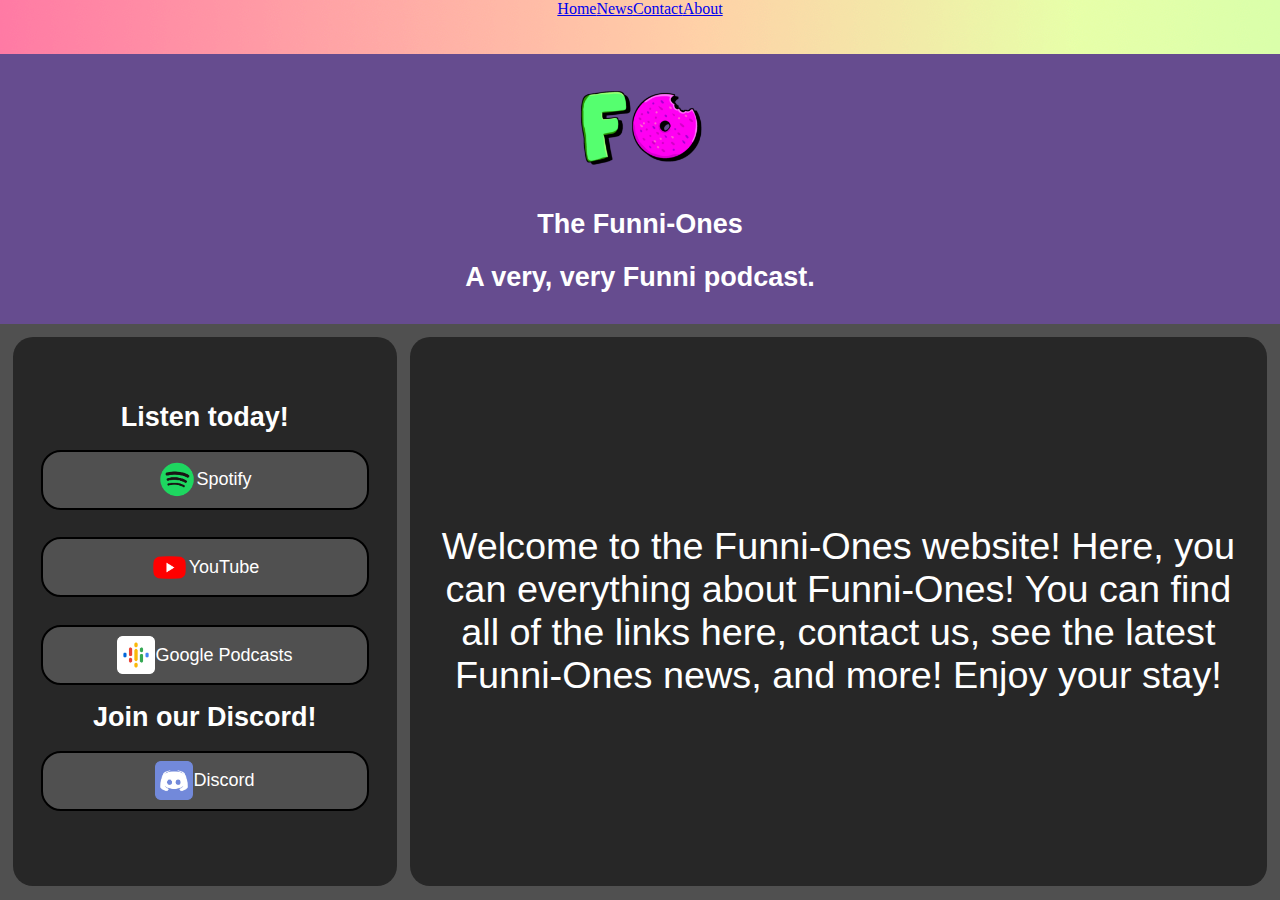
<file: index.html>
<!DOCTYPE html>
<html>
    <head>
        <meta name="viewport" content="width=device-width, initial-scale=1.0">
        <title>Funni-Ones Podcast</title>
        <link rel="shortcut icon" type="image/x-icon" href="./favicon.ico">
        <link rel="icon" type="image/x-icon" href="./favicon.ico">

        <link rel="stylesheet" media="(min-width: 500px)" href="./style/style.css?ver=12" />
        <link rel="stylesheet" media="(min-width: 500px)" href="./style/topnav.css?ver=12" />

        <link rel="stylesheet" media="(max-width: 500px)" href="./style/mobile-style.css?ver=12" />
        <link rel="stylesheet" media="(max-width: 500px)" href="./style/mobile-topnav.css?ver=12" />
        
    </head>
    <body>
        <div class="topnav">
            <a class="active" href="./">Home</a>
            <a href="./news">News</a>
            <a href="./contact">Contact</a>
            <a href="./about">About</a>
        </div>
        <div id="header">
            <div class="firstheads">
                <img class="logo" src="./img/logo.png">
                <h1 class="toptext">The Funni-Ones</h1>
                <h2 class="toptext">A very, very Funni podcast.</h1>
            </div>
        </div>
        <div id="listen">
            <div class="links">
                <h2>Listen today!</h2>
                <button onclick="window.location.href='https://podcasters.spotify.com/pod/show/funni-ones';"><img src="./img/spotify.png"> Spotify</button>
                <button onclick="window.location.href='https://www.youtube.com/channel/UCtUyeKevsfOvuDivl_CE23g';"><img src="./img/youtube.png"> YouTube</button>
                <button onclick="window.location.href='https://podcasts.google.com/feed/aHR0cHM6Ly9hbmNob3IuZm0vcy9lMjQwOTRjMC9wb2RjYXN0L3Jzcw';"><img src="./img/googlepod.png"> Google Podcasts</button>
                <h2>Join our Discord!</h2>
                <button onclick="window.location.href='https://discord.gg/fT35uUCUQv';"><img src="./img/discord.png"> Discord</button>
            </div>
        </div>

        <div id="info">
            <div class="infoinner">
                <pde class="infotext">Welcome to the Funni-Ones website! Here, you can everything about Funni-Ones! You can find all of the links here, contact us, see the latest Funni-Ones news, and more! Enjoy your stay!</pde>
            </div>
        </div>
    </body>
</html>
</file>
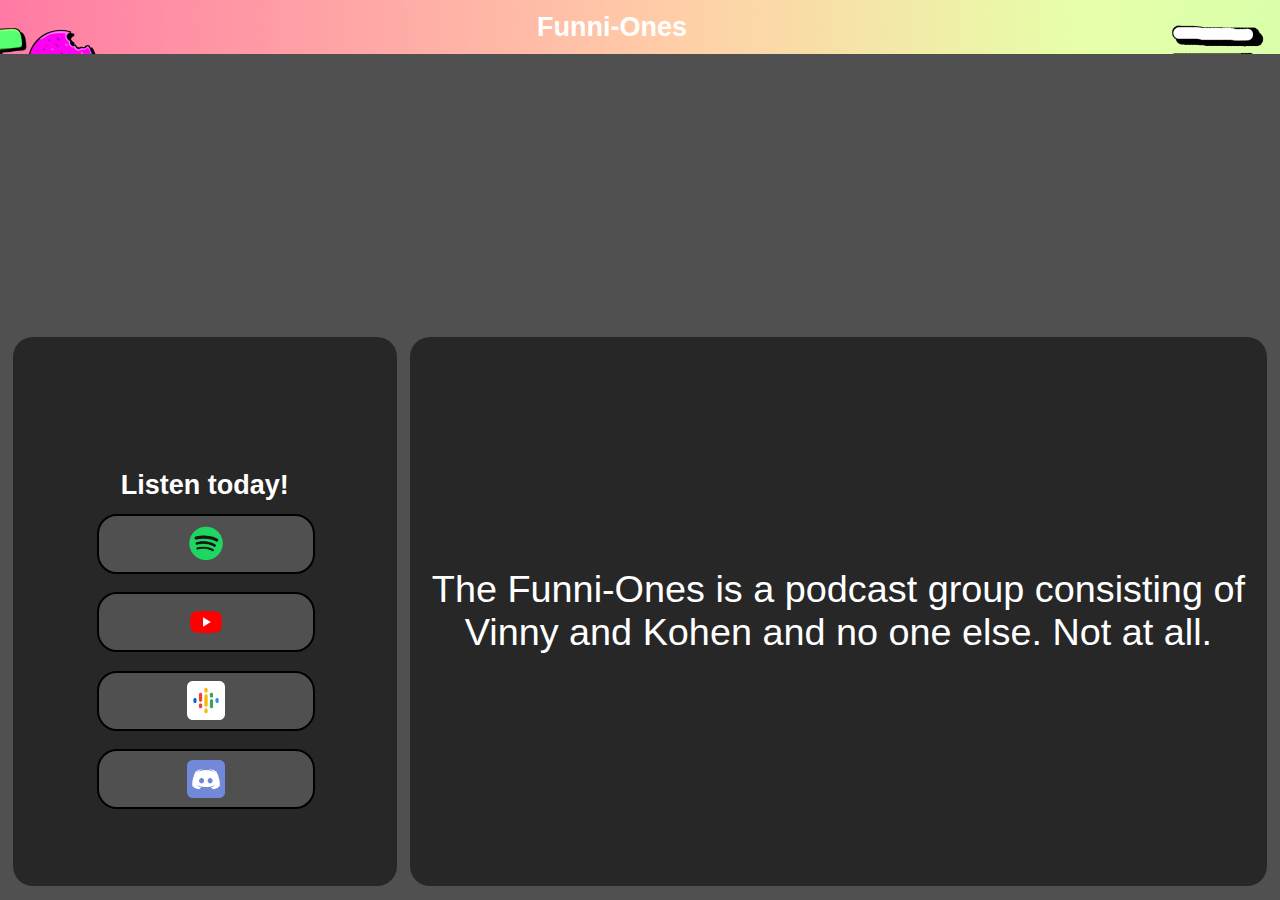
<file: about/index.html>
<!DOCTYPE html>
<html>
    <head>
        <meta name="viewport" content="width=device-width, initial-scale=1.0">
        <title>Funni-Ones Podcast</title>
        <script src="../dropdown.js"></script>

        <link rel="shortcut icon" type="image/x-icon" href="../favicon.ico">
        <link rel="icon" type="image/x-icon" href="../favicon.ico">

        <link rel="stylesheet" media="(min-width: 500px)" href="../style/style.css?ver=12" />
        <link rel="stylesheet" media="(min-width: 500px)" href="../style/topnav.css?ver=12" />

        <link rel="stylesheet" media="(max-width: 500px)" href="../style/mobile-style.css?ver=12" />
        <link rel="stylesheet" media="(max-width: 500px)" href="../style/mobile-topnav.css?ver=12" />
    </head>
    <body>
        <div class="topnav">
            <a class="topnavitem" href="../"><img class="logo" src="../img/logo.png"></a>
            <a class="middlenav"><h1 class="toptext">Funni-Ones</h1></a>
            <a href="javascript:void(0);" class="icon" onclick="myFunction()">
                <img class="logo" src="../img/cheebruger.png">
            </a>
        </div>
        <div id="myLinks">
            <a class="dactive" href="../">Home</a>
            <a href="../news">News</a>
            <a href="../contact">Contact</a>
            <a href="../about">About</a>
        </div>

        <div id="listen">
            <div class="links">
                <h2>Listen today!</h2>
                <div class="flexlinks">
                    <button onclick="window.location.href='https://podcasters.spotify.com/pod/show/funni-ones';"><img src="../img/spotify.png"></button>
                    <button onclick="window.location.href='https://www.youtube.com/channel/UCtUyeKevsfOvuDivl_CE23g';"><img src="../img/youtube.png"></button>
                    <button onclick="window.location.href='https://podcasts.google.com/feed/aHR0cHM6Ly9hbmNob3IuZm0vcy9lMjQwOTRjMC9wb2RjYXN0L3Jzcw';"><img src="../img/googlepod.png"></button>
                    <button onclick="window.location.href='https://discord.gg/fT35uUCUQv';"><img src="../img/discord.png"></button>
                </div>
            </div>
        </div>

        <div id="info">
            <div class="infoinner">
                <pde class="infotext">The Funni-Ones is a podcast group consisting of Vinny and Kohen and no one else. Not at all.</pde>
            </div>
        </div>
    </body>
</html>
</file>
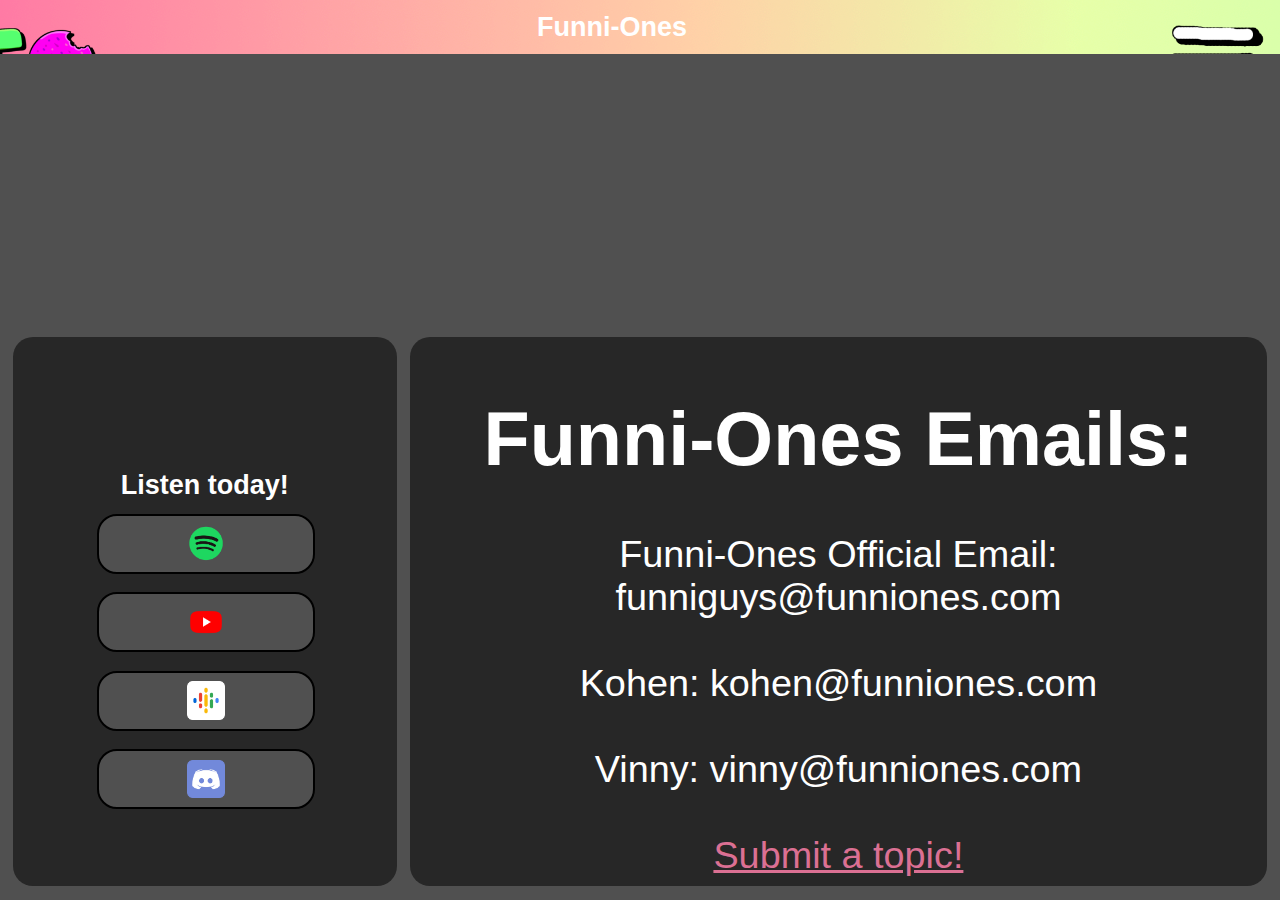
<file: contact/index.html>
<!DOCTYPE html>
<html>
    <head>
        <meta name="viewport" content="width=device-width, initial-scale=1.0">
        <title>Funni-Ones Podcast</title>
        <script src="../dropdown.js"></script>
        
        <link rel="shortcut icon" type="image/x-icon" href="../favicon.ico">
        <link rel="icon" type="image/x-icon" href="../favicon.ico">

        
        <link rel="stylesheet" media="(min-width: 500px)" href="../style/style.css?ver=12" />
        <link rel="stylesheet" media="(min-width: 500px)" href="../style/topnav.css?ver=12" />

        <link rel="stylesheet" media="(max-width: 500px)" href="../style/mobile-style.css?ver=12" />
        <link rel="stylesheet" media="(max-width: 500px)" href="../style/mobile-topnav.css?ver=12" />
    </head>
    <body>
        <div class="topnav">
            <a class="topnavitem" href="../"><img class="logo" src="../img/logo.png"></a>
            <a class="middlenav"><h1 class="toptext">Funni-Ones</h1></a>
            <a href="javascript:void(0);" class="icon" onclick="myFunction()">
                <img class="logo" src="../img/cheebruger.png">
            </a>
        </div>
        <div id="myLinks">
            <a class="dactive" href="../">Home</a>
            <a href="../news">News</a>
            <a href="../contact">Contact</a>
            <a href="../about">About</a>
        </div>

        <div id="listen">
            <div class="links">
                <h2>Listen today!</h2>
                <div class="flexlinks">
                    <button onclick="window.location.href='https://podcasters.spotify.com/pod/show/funni-ones';"><img src="../img/spotify.png"></button>
                    <button onclick="window.location.href='https://www.youtube.com/channel/UCtUyeKevsfOvuDivl_CE23g';"><img src="../img/youtube.png"></button>
                    <button onclick="window.location.href='https://podcasts.google.com/feed/aHR0cHM6Ly9hbmNob3IuZm0vcy9lMjQwOTRjMC9wb2RjYXN0L3Jzcw';"><img src="../img/googlepod.png"></button>
                    <button onclick="window.location.href='https://discord.gg/fT35uUCUQv';"><img src="../img/discord.png"></button>
                </div>
            </div>
        </div>

        <div id="info">
            <div class="infoinner" style="flex-direction: row;">
                <pde class="infotext"><h1>Funni-Ones Emails:</h1>Funni-Ones Official Email: funniguys@funniones.com<br><br>Kohen: kohen@funniones.com<br><br>Vinny: vinny@funniones.com<br /><br /><a style="color: palevioletred" href="https://forms.gle/vaBXaZv8j1sVF4dw5">Submit a topic!</a></pde>
            </div>
        </div>
    </body>
</html>
</file>
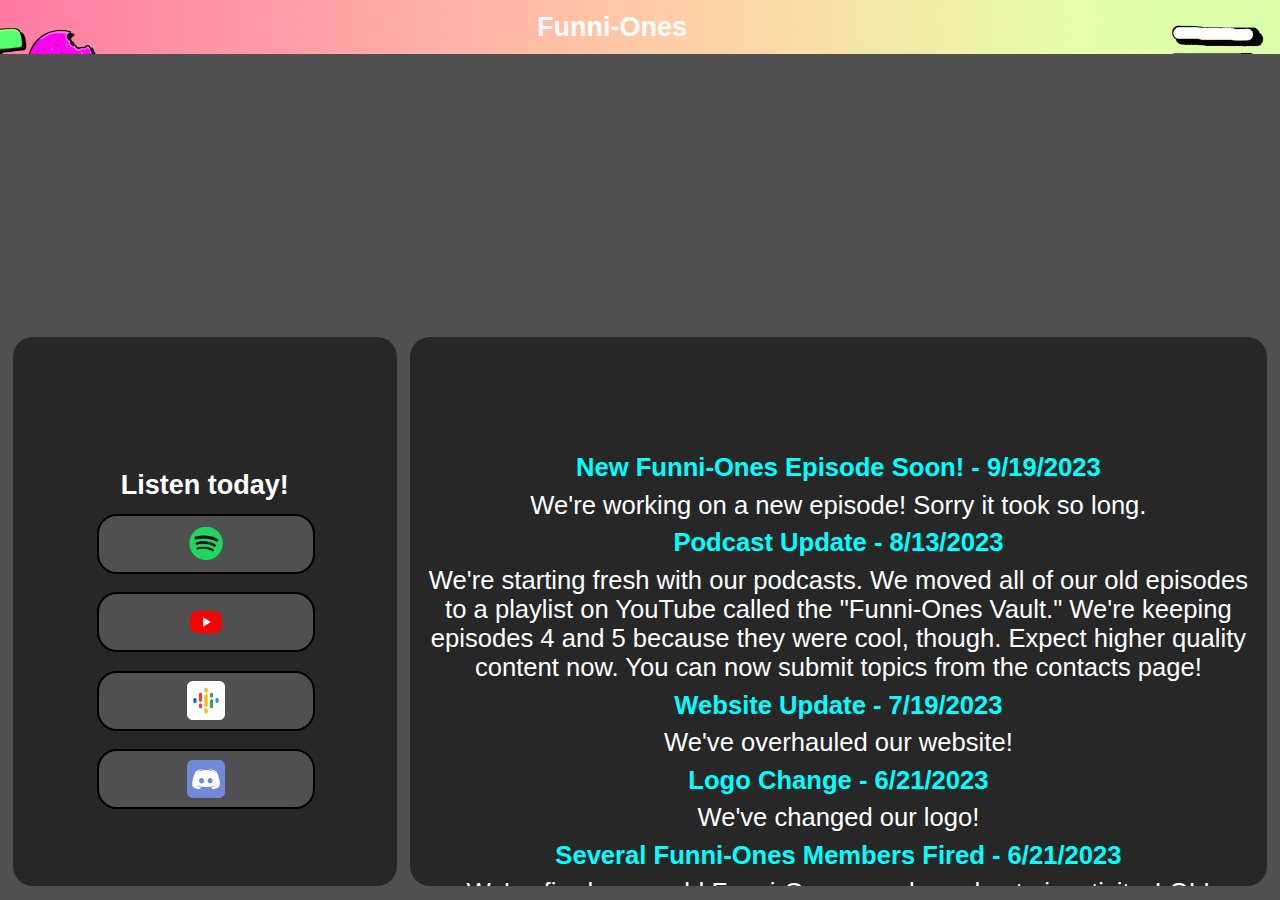
<file: news/index.html>
<!DOCTYPE html>
<html>
    <head>
        <meta name="viewport" content="width=device-width, initial-scale=1.0">
        <title>Funni-Ones Podcast</title>
        <script src="../dropdown.js"></script>
        
        <link rel="shortcut icon" type="image/x-icon" href="../favicon.ico">
        <link rel="icon" type="image/x-icon" href="../favicon.ico">

        <link rel="stylesheet" media="(min-width: 500px)" href="../style/style.css?ver=12" />
        <link rel="stylesheet" media="(min-width: 500px)" href="../style/topnav.css?ver=12" />

        <link rel="stylesheet" media="(max-width: 500px)" href="../style/mobile-style.css?ver=12" />
        <link rel="stylesheet" media="(max-width: 500px)" href="../style/mobile-topnav.css?ver=12" />
        
        <link rel="stylesheet" media="(min-width: 500px)" href="../style/news.css?ver=12" />
        <link rel="stylesheet" media="(max-width: 500px)" href="../style/mobile-news.css?ver=12" />
    </head>
    <body>
        <div class="topnav">
            <a class="topnavitem" href="../"><img class="logo" src="../img/logo.png"></a>
            <a class="middlenav"><h1 class="toptext">Funni-Ones</h1></a>
            <a href="javascript:void(0);" class="icon" onclick="myFunction()">
                <img class="logo" src="../img/cheebruger.png">
            </a>
        </div>
        <div id="myLinks">
            <a class="dactive" href="../">Home</a>
            <a href="../news">News</a>
            <a href="../contact">Contact</a>
            <a href="../about">About</a>
        </div>

        <div id="listen">
            <div class="links">
                <h2>Listen today!</h2>
                <div class="flexlinks">
                    <button onclick="window.location.href='https://podcasters.spotify.com/pod/show/funni-ones';"><img src="../img/spotify.png"></button>
                    <button onclick="window.location.href='https://www.youtube.com/channel/UCtUyeKevsfOvuDivl_CE23g';"><img src="../img/youtube.png"></button>
                    <button onclick="window.location.href='https://podcasts.google.com/feed/aHR0cHM6Ly9hbmNob3IuZm0vcy9lMjQwOTRjMC9wb2RjYXN0L3Jzcw';"><img src="../img/googlepod.png"></button>
                    <button onclick="window.location.href='https://discord.gg/fT35uUCUQv';"><img src="../img/discord.png"></button>
                </div>
            </div>
        </div>

        <div id="info">
            <div class="ninfoinner">
                <pde class="news"><br><br></pde>
                <pde class="news"><br><br></pde>
                <pde class="news"><br><br></pde>
                <pde class="news"><h2>New Funni-Ones Episode Soon! - 9/19/2023</h2><p>We're working on a new episode! Sorry it took so long.</p></pde>
                <pde class="news"><h2>Podcast Update - 8/13/2023</h2><p>We're starting fresh with our podcasts. We moved all of our old episodes to a playlist on YouTube called the "Funni-Ones Vault." We're keeping episodes 4 and 5 because they were cool, though. Expect higher quality content now. You can now submit topics from the contacts page!</p></pde>
                <pde class="news"><h2>Website Update - 7/19/2023</h2><p>We've overhauled our website!</p></pde>
                <pde class="news"><h2>Logo Change - 6/21/2023</h2><p>We've changed our logo!</p></pde>
                <pde class="news"><h2>Several Funni-Ones Members Fired - 6/21/2023</h2><p>We've fired some old Funni-Ones members due to inactivity. LOL!</p></pde>
                <pde class="news"><h2>YOOO WE GOT A NEWS SYSTEM - 5/28/2023</h2><p>Anything Funni-Ones will show up here now!</p></pde>
                <pde class="news"><br><br></pde>
            </div>
        </div>
    </body>
</html>
</file>
<file: style/style.css>
body {
    background-color: rgb(80, 80, 80);
}

#header {
    position: absolute;
    background: #664c8f;
    height: 30%;
    width: 100%;
    top: 6%;
    right: 0;
    display: flex;
    align-items: center;
}

.firstheads {
    margin: 0;
    position: absolute;
    transform: translateY(-50%);
    left: 50%;
    transform: translateX(-50%);
}

.toptext {
    color: white;
    font-size: min(3vh, 5vw);
    font-family: Arial;
    text-align: center;
}

.logo {
    width: min(15vh, 10vw);
    margin: auto;
    display: block;
}

#listen {
    float: left;
    position: absolute;
    background: rgb(39, 39, 39);
    height: 61%;
    width: 30%;
    margin-top: 1%;
    border-radius: 20px;
    top: 36%;
    left: 0;
    margin-left: 1%;
    display: flex;
    align-items: center;
    justify-content: center;
}

.links {
    margin: 0;
    position: absolute;
    width: 90%;
    height: 90%;
    display: flex;
    flex-direction: column;
    justify-content: center;
    align-items: center;
}

.links h2 {
    color: white;
    font-size: min(3vh, 5vw);
    font-family: Arial;
    text-align: center;
    margin: 1% 1% 1% 1%;
}

.links img {
    width: max(2vh, 3vw);
}

.links button {
    width: 95%;
    height: min(60px, 40%);
    display: inline-flex;
    align-items: center;
    justify-content: center;
    font-size: min(2vh, 4vw);
    color: white;
    background-color: rgb(80, 80, 80);
    border-radius: 20px;
    border-style: solid;
    margin: 4% 3% 4% 3%;
}

#info {
    overflow: hidden;
    background: rgb(39, 39, 39);
    height: 61%;
    width: 67%;
    border-radius: 20px;
    margin: 1% 1% 1% 1%;
    position: absolute;
    right: 0;
    top: 36%;
}

#finfo {
    overflow: hidden;
    background: rgb(39, 39, 39);
    height: 61%;
    width: -webkit-fill-available;
    border-radius: 20px;
    margin: 1% 1% 1% 1%;
    position: absolute;
    top: 36%;
}

.infoinner {
    width: -webkit-fill-available;
    height: -webkit-fill-available;
    margin: 1% 1% 1% 1%;
    overflow-y: scroll;
    display: inline-flex;
    align-items: center;
    justify-content: center;
    flex-direction: column;
}

.fofinner {
    width: -webkit-fill-available;
    height: -webkit-fill-available;
    margin: 0;
    position: relative;
    top: 15%;
    transform: translateY(-50%);
    left: 50%;
    transform: translateX(-50%);
}

.infotext {
    font-size: min(4.2vh, 5vw);
    color: white;
    font-family: Arial;
    text-align: center;
    margin: 1% 1% 1% 1%;
}

::-webkit-scrollbar {
    width: 12px;
}
::-webkit-scrollbar-track {
    -webkit-box-shadow: inset 0 0 0 6px rgba(0,0,0,0.3);
    border-radius: 10px;
}
::-webkit-scrollbar-thumb {
    -webkit-box-shadow: inset 0 0 0 6px rgba(0,0,0,0.5);
    border-radius: 10px;
}
</file>
<file: style/topnav.css>
/* Add a black background color to the top navigation */
.topnav {
    background-image: url("../img/gradient.png");
    background-size: cover;
    overflow: hidden;
    top: 0;
    position: absolute;
    width: 100%;
    left: 0;
    height: 6%;
    display: flex;
    align-items: flex-start;
    justify-content: center;
}
  
  /* Style the links inside the navigation bar */
.topnavitem {
    text-decoration: none;
    height: 100%;
    width: min(8vh, 12vw);
    color: white;
    font-size: min(3vh, 5vw);
    font-family: Arial;
    text-align: center;
    display: flex;
    align-items: center;
    justify-content: center;
}

/* Style the links inside the navigation bar */
.middlenav {
    text-decoration: none;
    height: 100%;
    width: calc(100% - 13vh);
    color: black;
    font-size: min(3vh, 5vw);
    font-family: Arial;
    text-align: center;
    display: flex;
    align-items: center;
    justify-content: center;
}

.topnavitem {
    text-decoration: none;
    height: 100%;
    width: min(8vh, 12vw);
    color: white;
    font-size: min(3vh, 5vw);
    font-family: Arial;
    text-align: center;
    display: flex;
    align-items: center;
    justify-content: center;
}
  
  /* Change the color of links on hover 
  .topnav a:hover {
    background-color: #ddd;
    color: black;
  }
  
  /* Add a color to the active/current link 
  .topnav a.active {
    background-color: #04AA6D;
    color: white;
  }
  */

#myLinks {
    display: none;
    position: absolute;
    z-index: 99;
    top: 6vh;
    width: 15vh;
    right: 0;
}
/* Style navigation menu links */
#myLinks a {
    background-color: #deffaa;
    color: rgb(0, 0, 0);
    font-weight: 888;
    width: 100%;
    height: 5vh;
    text-decoration: none;
    z-index: 1;
    font-size: min(2vh, 5vw);
    font-family: Arial;
    text-align: center;
    display: flex;
    align-items: center;
    justify-content: center;
}

#myLinks a:hover {
    background-color: #ddd;
    color: black;
}

.dactive {
    background-color: #04AA6D;
    color: white;
}
</file>
<file: style/mobile-style.css>
body {
    background-color: rgb(80, 80, 80);
}

#header {
    position: absolute;
    background: #664c8f;
    height: 30%;
    width: 100%;
    top: 6%;
    right: 0;
    display: flex;
    align-items: center;
}

.firstheads {
    margin: 0;
    position: absolute;
    transform: translateY(-50%);
    left: 50%;
    transform: translateX(-50%);
}

.toptext {
    color: white;
    font-size: min(3vh, 5vw);
    font-family: Arial;
    text-align: center;
}

.logo {
    width: min(6vh, 12vw);
    margin: auto;
    display: block;
}

#listen {
    position: absolute;
    background: rgb(39, 39, 39);
    height: 20vh;
    width: 98.5vw;
    border-radius: 20px;
    top: 7vh;
    left: 0.8vw;
    display: flex;
    align-items: center;
    justify-content: center;
}

.links {
    margin: 0;
    position: absolute;
    width: 90%;
    height: 90%;
    display: flex;
    flex-direction: column;
    justify-content: center;
    align-items: center;
}

.flexlinks {
    margin: 0;
    top: 25%;
    position: absolute;
    width: 90%;
    height: 90%;
    display: flex;
    flex-direction: row;
    justify-content: center;
    align-items: center;
}

.links h2 {
    color: white;
    top: 14%;
    position: absolute;
    font-size: min(3vh, 5vw);
    font-family: Arial;
    text-align: center;
    margin: 1% 1% 1% 1%;
}

.links img {
    width: 4vh;
}

.links button {
    width: 95%;
    height: min(60px, 40%);
    display: inline-flex;
    align-items: center;
    justify-content: center;
    font-size: min(2vh, 4vw);
    color: white;
    background-color: rgb(80 80 80 / 0%);
    border-radius: 20px;
    border-style: none;
    margin: 4% 3% 4% 3%;
}

#info {
    overflow: hidden;
    background: rgb(39, 39, 39);
    height: 71vh;
    width: 98.5vw;
    border-radius: 20px;
    position: absolute;
    left: 0.8vw;
    top: 28vh;
}

#finfo {
    overflow: hidden;
    background: rgb(39, 39, 39);
    height: 61%;
    width: -webkit-fill-available;
    border-radius: 20px;
    margin: 1% 1% 1% 1%;
    position: absolute;
    top: 36%;
}

.infoinner {
    width: -webkit-fill-available;
    height: -webkit-fill-available;
    margin: 1% 1% 1% 1%;
    overflow-y: hidden;
    display: inline-flex;
    align-items: center;
    justify-content: center;
    flex-direction: column;
}

.ninfoinner {
    width: -webkit-fill-available;
    height: -webkit-fill-available;
    margin: 1% 1% 1% 1%;
    overflow-y: scroll;
    display: inline-flex;
    align-items: center;
    justify-content: center;
    flex-direction: column;
}

.fofinner {
    width: -webkit-fill-available;
    height: -webkit-fill-available;
    margin: 0;
    position: relative;
    top: 15%;
    transform: translateY(-50%);
    left: 50%;
    transform: translateX(-50%);
}

.infotext {
    font-size: min(4.2vh, 5vw);
    color: white;
    font-family: Arial;
    text-align: center;
    margin: 1% 1% 1% 1%;
}

::-webkit-scrollbar {
    width: 12px;
}
::-webkit-scrollbar-track {
    -webkit-box-shadow: inset 0 0 0 6px rgba(0,0,0,0.3);
    border-radius: 10px;
}
::-webkit-scrollbar-thumb {
    -webkit-box-shadow: inset 0 0 0 6px rgba(0,0,0,0.5);
    border-radius: 10px;
}
</file>
<file: style/mobile-topnav.css>
/* Add a black background color to the top navigation */
.topnav {
    background-image: url("../img/gradient.png");
    background-size: cover;
    overflow: hidden;
    top: 0;
    position: absolute;
    width: 100%;
    left: 0;
    height: 6%;
    display: flex;
    align-items: flex-start;
    justify-content: center;
}
  
  /* Style the links inside the navigation bar */
.topnavitem {
    text-decoration: none;
    height: 100%;
    width: min(8vh, 12vw);
    color: white;
    font-size: min(3vh, 5vw);
    font-family: Arial;
    text-align: center;
    display: flex;
    align-items: center;
    justify-content: center;
}

/* Style the links inside the navigation bar */
.middlenav {
    text-decoration: none;
    height: 100%;
    width: calc(100% - 13vh);
    color: black;
    font-size: min(3vh, 5vw);
    font-family: Arial;
    text-align: center;
    display: flex;
    align-items: center;
    justify-content: center;
}

.topnavitem {
    text-decoration: none;
    height: 100%;
    width: min(8vh, 12vw);
    color: white;
    font-size: min(3vh, 5vw);
    font-family: Arial;
    text-align: center;
    display: flex;
    align-items: center;
    justify-content: center;
}
  
  /* Change the color of links on hover 
  .topnav a:hover {
    background-color: #ddd;
    color: black;
  }
  
  /* Add a color to the active/current link 
  .topnav a.active {
    background-color: #04AA6D;
    color: white;
  }
  */

#myLinks {
    display: none;
    position: absolute;
    z-index: 99;
    top: 6vh;
    width: 15vh;
    right: 0;
}
/* Style navigation menu links */
#myLinks a {
    background-color: #deffaa;
    color: rgb(0, 0, 0);
    font-weight: 888;
    width: 100%;
    height: 5vh;
    text-decoration: none;
    z-index: 1;
    font-size: min(2vh, 5vw);
    font-family: Arial;
    text-align: center;
    display: flex;
    align-items: center;
    justify-content: center;
}

#myLinks a:hover {
    background-color: #ddd;
    color: black;
}

.dactive {
    background-color: #04AA6D;
    color: white;
}
</file>
<file: style/news.css>
.news p, .news h1, .news h3, .news h4, .news h5, .news h6 {
    color: white;
    font-size: max(2vw, 2vh);
    font-family: Arial;
    text-align: center;
    margin: 1% 1% 1% 1%;
}

.news {
    margin: 1vh 0 1vh 0;
}

.news h2 {
    color:aqua;
    font-size: max(2vw, 2vh);
    font-family: Arial;
    text-align: center;
    margin: 1% 1% 1% 1%;
}
</file>
<file: style/mobile-news.css>
.news p, .news h1, .news h3, .news h4, .news h5, .news h6 {
    color: white;
    font-size: max(2vw, 2vh);
    font-family: Arial;
    text-align: center;
    margin: 1% 1% 1% 1%;
}

.news {
    margin: 1vh 0 1vh 0;
}

.news h2 {
    color:aqua;
    font-size: max(2vw, 2vh);
    font-family: Arial;
    text-align: center;
    margin: 1% 1% 1% 1%;
}
</file>
